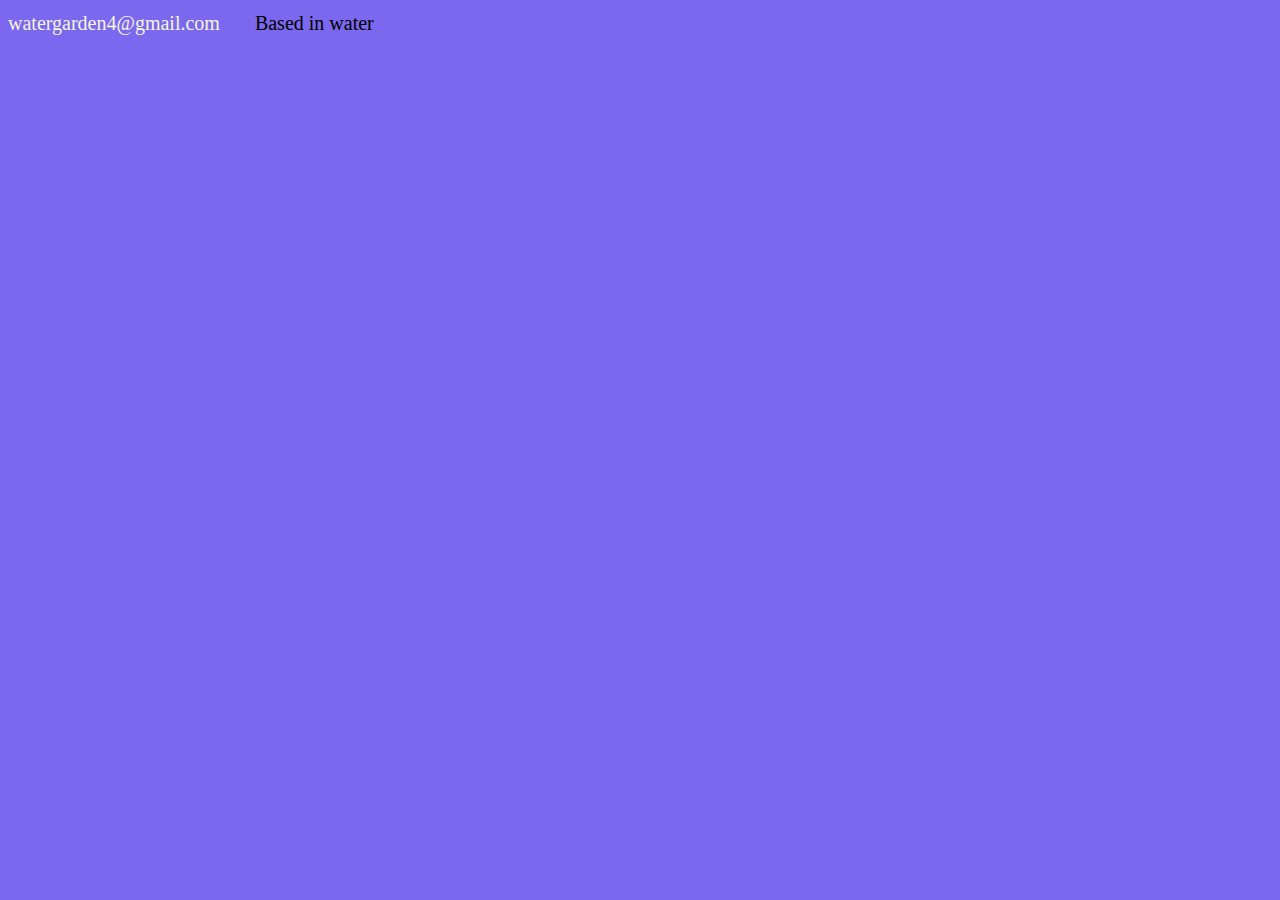
<file: about/index.html>
<!doctype html>
<html lang="en">
<head>
	<meta charset="utf-8">
	<title>Amy Wheeler</title>
	<meta name="description" content="ruascreative@gmail.com">
	<meta name="keywords" content="amy wheeler, paintings, auckland, new zealand">
	<meta name="viewport" content="initial-scale=1">
	<link rel="shortcut icon" href="">
	<link rel="stylesheet" title="stylesheet" href="style.css">
</head>

<body>
	<span class="info">
		<span class="text-frag">
			<a href="mailto:watergarden4@gmail.com">
				watergarden4@gmail.com
			</a>
		</span>
		<span class="text-frag">
			Based in water
		</span>
	</span>
<br>
<br>
</body>
</html>
</file>
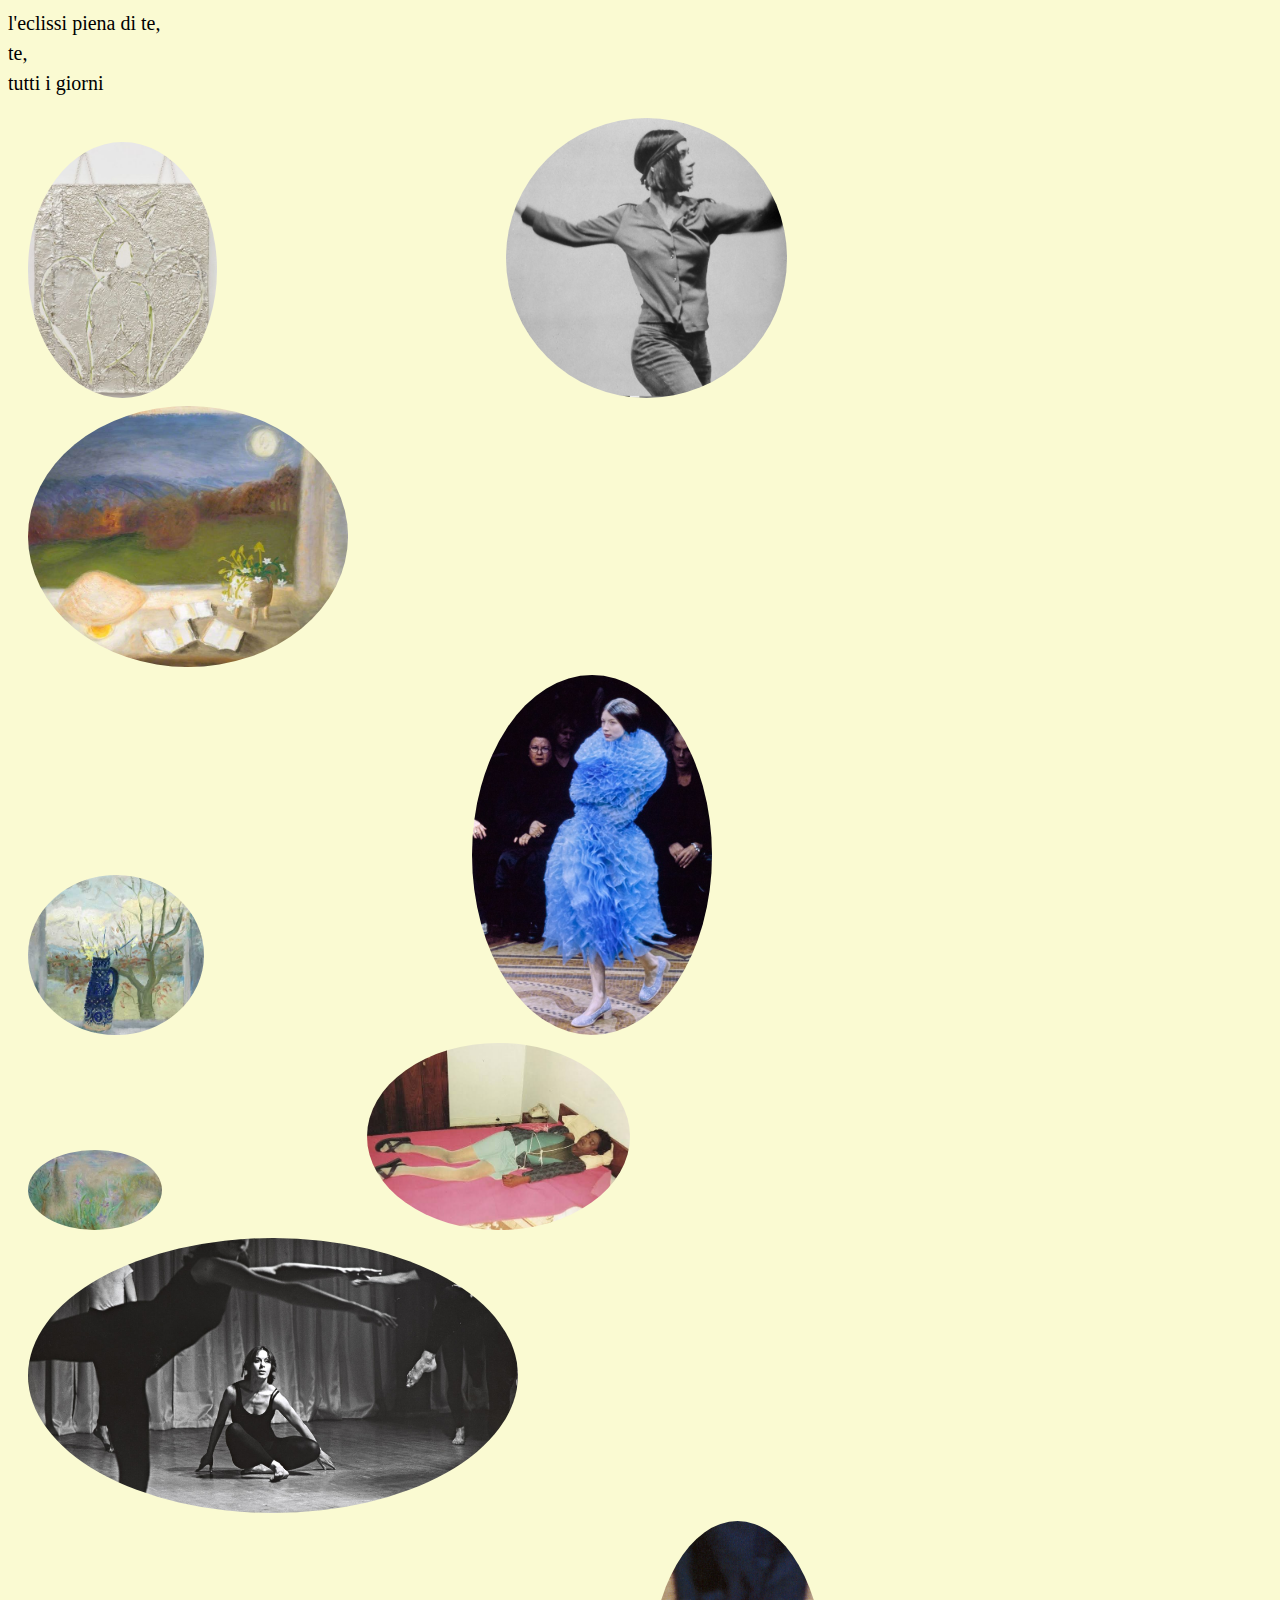
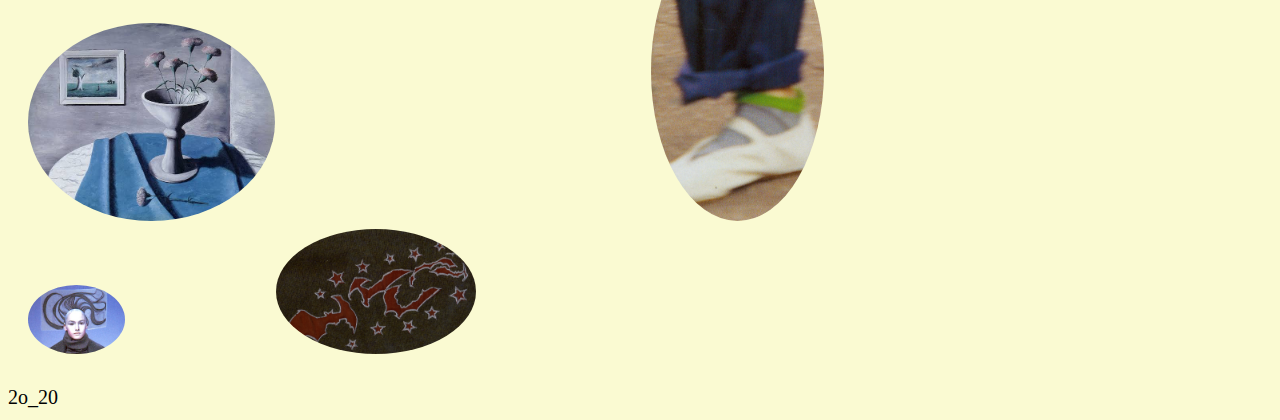
<file: works/index.html>
<!doctype html>
<html lang="en">
<head>
	<meta charset="utf-8">
	<title>water sponte</title>
	<meta name="description" content="ruascreative@gmail.com">
	<meta name="keywords" content=" new zealand">
	<meta name="viewport" content="initial-scale=1">
	<link rel="shortcut icon" href="">
	<link rel="stylesheet" title="stylesheet" href="style.css">
</head>

<body>

		<span class="text-frag">
			l'eclissi piena di te, <br>
			te, <br>
			tutti i giorni
			</span>

<div class="content">

	<a href="test/1.jpg" target="_blank">
			 <img src="test/1.jpg">
	 </a>
	 <a href="test/2.jpg" target="_blank">
				<img src="test/2.jpg">
		</a>
		<a href="test/3.jpg" target="_blank">
				 <img src="test/3.jpg">
		 </a>
		 <a href="test/4.jpg" target="_blank">
					<img src="test/4.jpg">
			</a>
			<a href="test/5.jpg" target="_blank">
					 <img src="test/5.jpg">
			 </a>
			 <a href="test/6.jpg" target="_blank">
						<img src="test/6.jpg">
				</a>
				<a href="test/7.jpg" target="_blank">
						 <img src="test/7.jpg">
				 </a>
				 <a href="test/8.jpg" target="_blank">
							<img src="test/8.jpg">
					</a>
					<a href="test/9.jpg" target="_blank">
							 <img src="test/9.jpg">
					 </a>
					 <a href="test/10.jpg" target="_blank">
								<img src="test/10.jpg">
						</a>
						<a href="test/11.jpg" target="_blank">
								 <img src="test/11.jpg">
						 </a>
						 <a href="test/12.jpg" target="_blank">
									<img src="test/12.jpg">
							</a>




</div>

		<footer class="button3">
			2o_20
		</footer>
</body>
</html>
</file>
<file: about/style.css>
/* Format for applying styling rules */
[selector] {
  [property]: [value];
}

/* Global Styles go here */
body {
  background: mediumslateblue;
  color: black;
  font-size: 20px;
  font-family: 'Times New Roman';
  line-height: 1.5;
  max-width:
}

.info {

}

.text-frag {
  display: inline-block;
  margin-right: 3ch;
}

* {
  box-sizing: border-box;
}

a:link, a:visited {
color: beige;
text-decoration: none;
display: inline-block;
}

a:active { color: white;}
a:hover { color: white;}

footer {
  border-top: 1px;
  position: fixed;
  bottom: 10px;
  width: 100%;
}
</file>
<file: works/style.css>
/* Format for applying styling rules */
[selector] {
  [property]: [value];
}

/* Global Styles go here */
body {
  background: LightGoldenrodYellow;
  color: black;
  font-size: 20px;
  font-family: 'Times New Roman';
  line-height: 1.5;
  max-width: 4000px;
  height: auto;
}

.content {
  margin: 20px;
}

img{
    width: 40%;
    border-radius: 100%;
}



img:hover{
    box-shadow: 1px 1px 2px cornflowerblue, 0 0 25px cornflowerblue, 0 0 5px cornflowerblue;
}

img:hover{
  opacity: 0;
  transition: 5s;
}

img:hover {
  width: 80%;
}

.text-frag {
  display: inline-block;
  margin-right: 3ch;
}

* {
  box-sizing: border-box;
}

a:link, a:visited {
color: green;
text-decoration: none;
display: inline-block;
}

a:active { color: white; }
a:hover { color: white;}

footer {
  border-top: 1px;
  position: static;
  bottom: 10px;
  width: 100%;
}
</file>
